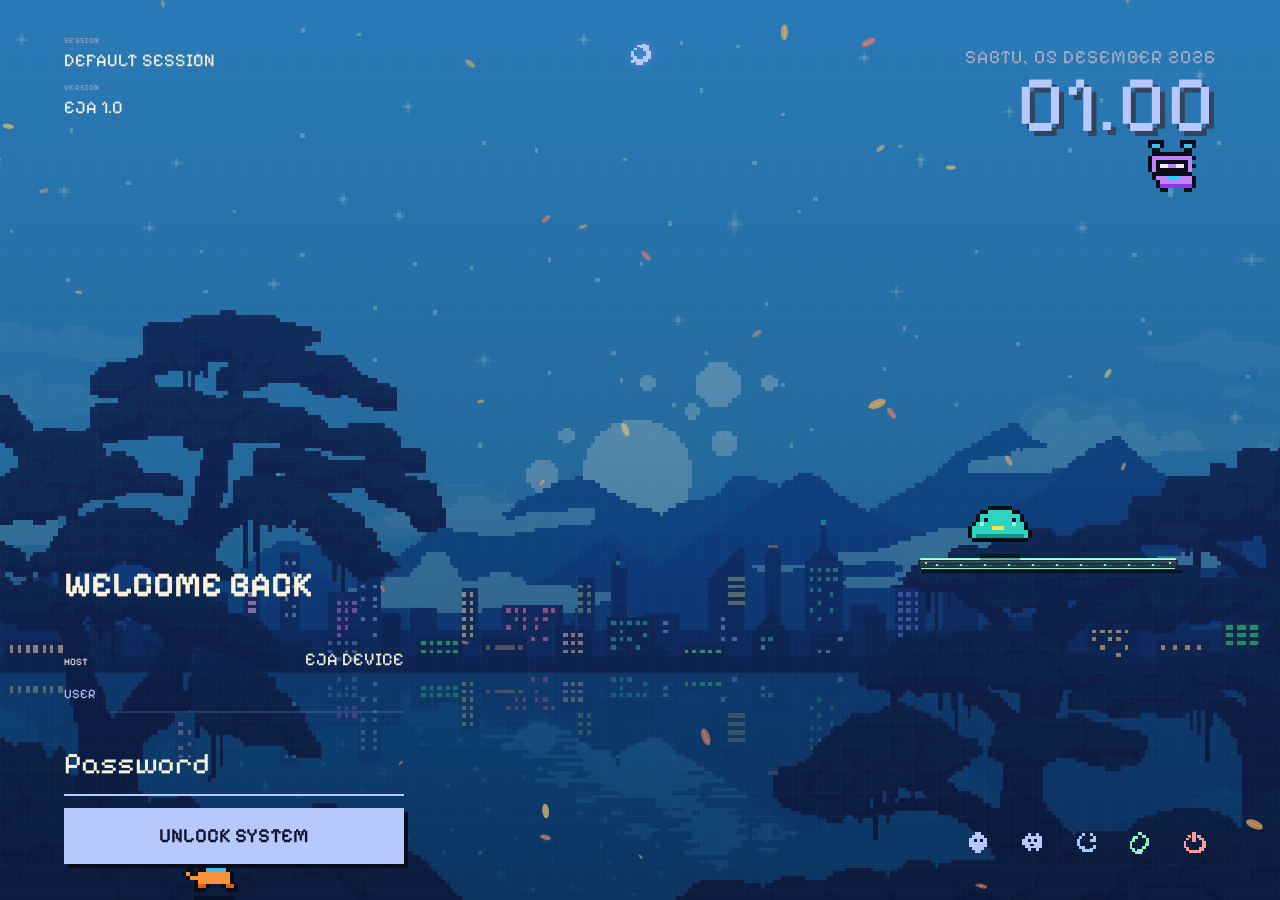
<file: index.html>
<!doctype html>
<html lang="id">
    <head>
        <meta charset="UTF-8" />
        <meta name="viewport" content="width=device-width, initial-scale=1.0" />
        <title>GREETA | EJA Login</title>

        <link rel="stylesheet" href="assets/css/fonts.css" />
        <link rel="stylesheet" href="assets/css/variables.css" />
        <link rel="stylesheet" href="assets/css/main.css" />
        <link rel="stylesheet" href="assets/css/animations.css" />
        <link rel="stylesheet" href="assets/css/pixel-mates.css" />
        <link rel="stylesheet" href="assets/css/ambience.css" />
        <link rel="stylesheet" href="assets/css/media-island.css" />
    </head>
    <body>
        <div class="wallpaper">
            <video
                id="wallpaperVideo"
                aria-hidden="true"
                muted
                loop
                playsinline
                hidden
            ></video>
        </div>
        <div class="overlay"></div>
        <div class="grid-overlay"></div>
        <canvas
            id="ambienceCanvas"
            class="ambience-canvas"
            aria-hidden="true"
        ></canvas>
        <canvas
            id="worldCanvas"
            class="pixel-mates-canvas"
            aria-label="Pixel Mates autonomous characters"
        ></canvas>

        <div
            id="daytimeIcon"
            class="daytime-icon"
            data-daypart="night"
            role="img"
            aria-label="Malam"
        >
            <svg
                class="daytime-icon-sunrise"
                viewBox="0 0 16 16"
                aria-hidden="true"
                shape-rendering="crispEdges"
            >
                <path
                    d="M7 2h2v2H7zm-3 3h2v2H4zm7 0h2v2h-2zM2 8h2v2H2zm10 0h2v2h-2zM6 7h4v1h1v3H5V8h1zM1 12h14v2H1z"
                    fill="currentColor"
                />
                <path d="M3 10h10v1H3z" fill="#101528" />
            </svg>
            <svg
                class="daytime-icon-noon"
                viewBox="0 0 16 16"
                aria-hidden="true"
                shape-rendering="crispEdges"
            >
                <path
                    d="M6 1h4v2h2v2h2v6h-2v2h-2v2H6v-2H4v-2H2V5h2V3h2zM7 5h2v2H7zm0 4h2v2H7z"
                    fill="currentColor"
                />
                <path
                    d="M1 7h2v2H1zm12 0h2v2h-2zM7 1h2v2H7zm0 12h2v2H7z"
                    fill="currentColor"
                />
            </svg>
            <svg
                class="daytime-icon-sunset"
                viewBox="0 0 16 16"
                aria-hidden="true"
                shape-rendering="crispEdges"
            >
                <path
                    d="M7 2h2v2H7zm-3 3h2v2H4zm7 0h2v2h-2zM2 8h2v2H2zm10 0h2v2h-2zM6 7h4v1h1v3H5V8h1zM1 12h14v2H1z"
                    fill="currentColor"
                />
                <path d="M3 10h10v1H3z" fill="#101528" />
                <path d="M1 14h14v1H1z" fill="currentColor" />
            </svg>
            <svg
                class="daytime-icon-moon"
                viewBox="0 0 16 16"
                aria-hidden="true"
                shape-rendering="crispEdges"
            >
                <path
                    d="M9 1h3v2h2v3h1v5h-2v2h-3v2H5v-2H3v-3H2V6h2V4h2V2h3zM8 3H6v2H4v4h2v2h4v-2h2V6h-2V4H8z"
                    fill="currentColor"
                />
                <path d="M12 2h2v2h-2zM2 12h2v2H2z" fill="currentColor" />
            </svg>
        </div>

        <section
            id="mediaIsland"
            class="media-island"
            aria-label="Pemutar media"
            aria-live="polite"
            hidden
        >
            <div class="media-island-art" aria-hidden="true">
                <svg viewBox="0 0 16 16" shape-rendering="crispEdges">
                    <path d="M2 2h12v12H2z" fill="currentColor" />
                    <path d="M5 5h2v6H5zm4 0h2v6H9z" fill="#101528" />
                </svg>
            </div>
            <div class="media-island-info">
                <span class="media-island-eyebrow">NOW PLAYING</span>
                <strong id="mediaTitle">Media</strong>
                <span id="mediaArtist">EJA PLAYER</span>
            </div>
            <div class="media-island-controls">
                <button
                    id="mediaPrevious"
                    type="button"
                    aria-label="Media sebelumnya"
                    title="Sebelumnya"
                    hidden
                >
                    <svg
                        viewBox="0 0 16 16"
                        aria-hidden="true"
                        shape-rendering="crispEdges"
                    >
                        <path
                            d="M3 2h2v12H3zm10 1v10L5 8z"
                            fill="currentColor"
                        />
                    </svg>
                </button>
                <button
                    id="mediaPlayPause"
                    type="button"
                    aria-label="Putar media"
                    title="Putar"
                >
                    <svg
                        class="media-play-icon"
                        viewBox="0 0 16 16"
                        aria-hidden="true"
                        shape-rendering="crispEdges"
                    >
                        <path
                            d="M4 2h3v12H4zm5 0 5 6-5 6z"
                            fill="currentColor"
                        />
                    </svg>
                    <svg
                        class="media-pause-icon"
                        viewBox="0 0 16 16"
                        aria-hidden="true"
                        shape-rendering="crispEdges"
                    >
                        <path
                            d="M3 2h4v12H3zm6 0h4v12H9z"
                            fill="currentColor"
                        />
                    </svg>
                </button>
                <button
                    id="mediaNext"
                    type="button"
                    aria-label="Media berikutnya"
                    title="Berikutnya"
                    hidden
                >
                    <svg
                        viewBox="0 0 16 16"
                        aria-hidden="true"
                        shape-rendering="crispEdges"
                    >
                        <path
                            d="M11 2h2v12h-2zM3 3v10l8-5z"
                            fill="currentColor"
                        />
                    </svg>
                </button>
            </div>
        </section>

        <div
            id="ambienceCaption"
            class="ambience-caption"
            hidden
            aria-live="polite"
        >
            <h2 id="ambienceTitle"></h2>
            <p id="ambienceSubtitle"></p>
        </div>

        <section
            id="ambiencePanel"
            class="ambience-panel"
            aria-label="Pengaturan suasana"
            hidden
        >
            <header class="ambience-panel-header">
                <div>
                    <span class="ambience-eyebrow">EJA // AMBIENCE</span>
                    <h2>PILIH SUASANA</h2>
                </div>
                <button
                    id="ambienceClose"
                    class="ambience-close"
                    type="button"
                    aria-label="Tutup pengaturan"
                >
                    X
                </button>
            </header>

            <div
                class="ambience-mode-grid"
                role="group"
                aria-label="Mode suasana"
            >
                <button
                    class="ambience-mode"
                    type="button"
                    data-weather-mode="rain"
                    aria-pressed="false"
                >
                    <span class="ambience-mode-icon" aria-hidden="true"
                        >///</span
                    ><span>HUJAN</span>
                </button>
                <button
                    class="ambience-mode is-active"
                    type="button"
                    data-weather-mode="autumn"
                    aria-pressed="true"
                >
                    <span class="ambience-mode-icon" aria-hidden="true"
                        >*v*</span
                    ><span>GUGUR</span>
                </button>
                <button
                    class="ambience-mode"
                    type="button"
                    data-weather-mode="snow"
                    aria-pressed="false"
                >
                    <span class="ambience-mode-icon" aria-hidden="true">+</span
                    ><span>SALJU</span>
                </button>
                <button
                    class="ambience-mode"
                    type="button"
                    data-weather-mode="mix"
                    aria-pressed="false"
                >
                    <span class="ambience-mode-icon" aria-hidden="true"
                        >***</span
                    ><span>HARMONI</span>
                </button>
            </div>

            <div class="daypart-section">
                <div class="ambience-subheading">WAKTU HARI</div>
                <button
                    id="daypartAuto"
                    class="daypart-auto is-active"
                    type="button"
                    aria-pressed="true"
                >
                    <span
                        class="daypart-auto-indicator"
                        aria-hidden="true"
                    ></span>
                    <span>AUTO <small>IKUTI JAM PERANGKAT</small></span>
                </button>
                <div
                    class="daypart-grid"
                    role="group"
                    aria-label="Pilih waktu hari"
                >
                    <button
                        class="daypart-button"
                        type="button"
                        data-daypart="morning"
                        aria-pressed="false"
                    >
                        <span aria-hidden="true">DAWN</span><span>PAGI</span>
                    </button>
                    <button
                        class="daypart-button"
                        type="button"
                        data-daypart="day"
                        aria-pressed="false"
                    >
                        <span aria-hidden="true">NOON</span><span>SIANG</span>
                    </button>
                    <button
                        class="daypart-button"
                        type="button"
                        data-daypart="afternoon"
                        aria-pressed="false"
                    >
                        <span aria-hidden="true">DUSK</span><span>SORE</span>
                    </button>
                    <button
                        class="daypart-button"
                        type="button"
                        data-daypart="night"
                        aria-pressed="false"
                    >
                        <span aria-hidden="true">NITE</span><span>MALAM</span>
                    </button>
                </div>
            </div>

            <div class="theme-section">
                <div class="ambience-subheading">WARNA TEMA</div>
                <button
                    id="themeAuto"
                    class="theme-auto is-active"
                    type="button"
                    aria-pressed="true"
                >
                    <span
                        class="daypart-auto-indicator"
                        aria-hidden="true"
                    ></span>
                    <span>AUTO IKUTI WAKTU</span>
                </button>
                <label class="theme-custom" for="themeColor">
                    <span>WARNA PILIHAN</span>
                    <input
                        id="themeColor"
                        type="color"
                        value="#ffd18a"
                        aria-label="Pilih warna tema"
                    />
                </label>
            </div>

            <div class="wallpaper-section">
                <div class="ambience-subheading">WALLPAPER</div>
                <button
                    class="wallpaper-auto"
                    type="button"
                    data-wallpaper="auto"
                    aria-pressed="true"
                >
                    <span class="wallpaper-auto-icon" aria-hidden="true"
                        >AUTO</span
                    >
                    <span>SESUAI JAM</span>
                </button>
                <div
                    id="wallpaperGrid"
                    class="wallpaper-grid"
                    role="group"
                    aria-label="Pilih wallpaper tetap"
                ></div>
            </div>

            <div class="ambience-settings">
                <label class="ambience-range-field" for="ambienceDensity">
                    <span
                        ><span>KEPADATAN PARTIKEL</span
                        ><output id="ambienceDensityValue" for="ambienceDensity"
                            >38</output
                        ></span
                    >
                    <input
                        id="ambienceDensity"
                        type="range"
                        min="15"
                        max="75"
                        value="38"
                    />
                </label>
                <label class="ambience-range-field" for="ambienceWind">
                    <span
                        ><span>HEMBUSAN ANGIN</span
                        ><output id="ambienceWindValue" for="ambienceWind"
                            >TENANG</output
                        ></span
                    >
                    <input
                        id="ambienceWind"
                        type="range"
                        min="-15"
                        max="15"
                        value="4"
                    />
                </label>
                <div class="ambience-text-row">
                    <span>TAMPILKAN TEKS SUASANA</span>
                    <button
                        id="ambienceTextToggle"
                        class="ambience-switch"
                        type="button"
                        aria-label="Tampilkan teks suasana"
                        aria-pressed="false"
                    >
                        <span aria-hidden="true"></span>
                    </button>
                </div>
            </div>
        </section>

        <main class="login-screen">
            <header class="system-info" aria-label="System information">
                <div>
                    <span>SESSION</span>
                    <strong id="session">CINNAMON</strong>
                </div>
                <div>
                    <span>VERSION</span>
                    <strong>EJA 1.0</strong>
                </div>
            </header>

            <section class="clock" aria-label="Current date and time">
                <div id="date">Loading date...</div>
                <div id="time">00:00</div>
            </section>

            <section class="login-panel">
                <h1 id="username">Welcome back</h1>

                <div class="host-name">
                    <span>HOST</span>
                    <strong id="hostname">LOCALHOST</strong>
                </div>

                <form id="login-form">
                    <label class="username-field" for="login-user">
                        <span>USER</span>
                        <input
                            id="login-user"
                            name="username"
                            type="text"
                            readonly
                            autocomplete="username"
                            autocapitalize="none"
                            spellcheck="false"
                            required
                            aria-label="Username"
                        />
                    </label>
                    <div class="password-field">
                        <input
                            id="password"
                            type="password"
                            placeholder="Password"
                            autocomplete="off"
                            autofocus
                            aria-describedby="auth-message"
                        />
                        <span
                            class="password-loading"
                            aria-hidden="true"
                            hidden
                        ></span>
                    </div>

                    <button id="login-button" type="submit">
                        UNLOCK SYSTEM
                    </button>
                </form>
            </section>

            <p
                id="auth-message"
                class="auth-message"
                role="status"
                aria-live="polite"
            ></p>

            <nav
                class="system-controls"
                aria-label="System controls and power actions"
            >
                <div class="power-actions">
                    <button
                        id="ambienceToggle"
                        class="ambience-launcher"
                        type="button"
                        aria-label="Buka pengaturan Suasana"
                        data-tooltip="Pengaturan Suasana"
                        aria-expanded="false"
                        aria-controls="ambiencePanel"
                    >
                        <svg
                            viewBox="0 0 16 16"
                            aria-hidden="true"
                            shape-rendering="crispEdges"
                        >
                            <path
                                d="M6 1h4v2h2v2h2v6h-2v2h-2v2H6v-2H4v-2H2V5h2V3h2zM7 5h2v2H7zm0 4h2v2H7z"
                                fill="currentColor"
                            />
                            <path d="M5 6h2v2H5zm4 0h2v2H9z" fill="#101528" />
                        </svg>
                    </button>
                    <button
                        id="openMatesBtn"
                        class="mates-launcher"
                        type="button"
                        aria-label="Open Pixel Mates controls"
                        data-tooltip="Pixel Mates"
                        aria-expanded="false"
                        aria-controls="hudContainer"
                    >
                        <svg viewBox="0 0 24 24" aria-hidden="true">
                            <path
                                d="M5 6h3V3h3v3h5V3h3v3h3v12h-3v3h-3v-3h-5v3H8v-3H5z"
                                fill="currentColor"
                                shape-rendering="crispEdges"
                            />
                            <path
                                d="M8 9h3v3H8zm6 0h3v3h-3zm-4 5h4v2h-4z"
                                fill="#101528"
                                shape-rendering="crispEdges"
                            />
                            <path
                                d="M2 9h3v6H2zm17 0h3v6h-3z"
                                fill="currentColor"
                                shape-rendering="crispEdges"
                            />
                        </svg>
                    </button>
                    <button
                        class="power-action"
                        type="button"
                        data-system-action="suspend"
                        aria-label="Suspend"
                        data-tooltip="Suspend"
                    >
                        <svg viewBox="0 0 24 24" aria-hidden="true">
                            <path
                                d="M8 3h3v3H8zm-3 3h3v3H5zm-2 3h3v7h3v3h7v3H8v-3H5v-3H3zM8 16h3v3H8zm3 3h5v3h-5zm5-1h3v-3h3v4h-3v3h-5v-3h2zM16 3h3v3h-3zm3 3h3v3h-3zm-3 3h6v3h-6z"
                                fill="currentColor"
                                shape-rendering="crispEdges"
                            />
                        </svg>
                    </button>
                    <button
                        class="power-action"
                        type="button"
                        data-system-action="reboot"
                        aria-label="Reboot"
                        data-tooltip="Reboot"
                    >
                        <svg viewBox="0 0 24 24" aria-hidden="true">
                            <path
                                d="M10 2h4v3h-4zm4 3h4v3h-4zm4 3h3v4h-3zm-2 4h5v4h-3v3h-3v3h-6v-3h5v-3h3v-3h2zM5 6h5v3H7v3H4v6h3v3h7v3H7v-2H4v-3H2v-8h2V8h1z"
                                fill="currentColor"
                                shape-rendering="crispEdges"
                            />
                        </svg>
                    </button>
                    <button
                        class="power-action power-action--shutdown"
                        type="button"
                        data-system-action="shutdown"
                        aria-label="Shutdown"
                        data-tooltip="Shutdown"
                    >
                        <svg viewBox="0 0 24 24" aria-hidden="true">
                            <path
                                d="M10 2h4v10h-4zM5 5h4v3H7v2H4v7h3v3h10v-3h3v-7h-3V8h-2V5h4v3h3v3h2v7h-2v3h-3v2H7v-2H4v-3H2v-7h2V8h3z"
                                fill="currentColor"
                                shape-rendering="crispEdges"
                            />
                        </svg>
                    </button>
                </div>
            </nav>
        </main>

        <aside
            id="hudContainer"
            class="pixel-mates-hud"
            aria-label="Pixel Mates controls"
            hidden
        >
            <header class="mates-hud-header">
                <h2>PIXEL.MATES // OS</h2>
                <div class="mates-hud-tools">
                    <span id="fpsCounter" class="mates-fps">-- FPS</span>
                    <button
                        id="toggleHudBtn"
                        class="mates-button mates-minimize"
                        type="button"
                        aria-label="Minimize controls"
                    >
                        [-]
                    </button>
                    <button
                        id="closeMatesBtn"
                        class="mates-button mates-minimize"
                        type="button"
                        aria-label="Close controls"
                    >
                        [x]
                    </button>
                </div>
            </header>

            <div id="hudContent" class="mates-hud-content">
                <section class="mates-section">
                    <div class="mates-section-heading">
                        <span>PILIH ARCHETYPE</span>
                        <span id="charCountBadge">[3 AKTIF]</span>
                    </div>
                    <div class="mates-type-grid">
                        <button
                            data-type="NEKO"
                            class="mates-button type-select-btn active-type"
                            type="button"
                            aria-pressed="true"
                        >
                            <strong>NEKO</strong><span>Kucing</span>
                        </button>
                        <button
                            data-type="BOT"
                            class="mates-button type-select-btn"
                            type="button"
                            aria-pressed="false"
                        >
                            <strong>BEEP</strong><span>Robot</span>
                        </button>
                        <button
                            data-type="MOCHI"
                            class="mates-button type-select-btn"
                            type="button"
                            aria-pressed="false"
                        >
                            <strong>MOCHI</strong><span>Roh / Slime</span>
                        </button>
                    </div>
                    <div class="mates-action-grid">
                        <button
                            id="spawnBtn"
                            class="mates-button mates-positive"
                            type="button"
                        >
                            + Tambah karakter
                        </button>
                        <button
                            id="removeBtn"
                            class="mates-button mates-negative"
                            type="button"
                        >
                            - Hapus terakhir
                        </button>
                    </div>
                </section>

                <section class="mates-section">
                    <div class="mates-section-heading">PERINTAH GLOBAL AI</div>
                    <div class="mates-command-grid">
                        <button
                            id="cmdWalkBtn"
                            class="mates-button"
                            type="button"
                        >
                            [&gt;] Semua jalan
                        </button>
                        <button
                            id="cmdSitBtn"
                            class="mates-button"
                            type="button"
                        >
                            [_] Semua duduk
                        </button>
                        <button
                            id="cmdHangBtn"
                            class="mates-button"
                            type="button"
                        >
                            [^] Bergelantungan
                        </button>
                        <button
                            id="cmdClimbBtn"
                            class="mates-button"
                            type="button"
                        >
                            [|] Panjat dinding
                        </button>
                        <button
                            id="cmdJumpBtn"
                            class="mates-button"
                            type="button"
                        >
                            [*] Lompat ceria
                        </button>
                        <button
                            id="toggleLedgesBtn"
                            class="mates-button is-selected"
                            type="button"
                            aria-pressed="true"
                        >
                            [=] Pijakan: ON
                        </button>
                    </div>
                </section>

                <section class="mates-section mates-status-section">
                    <div class="mates-section-heading">
                        <span>STATUS AI REAL-TIME</span>
                        <span>KLIK / TARIK MATE</span>
                    </div>
                    <div
                        id="stateLogList"
                        class="mates-state-log"
                        aria-live="polite"
                    ></div>
                </section>
            </div>
        </aside>

        <script src="assets/js/eja-settings.js"></script>
        <script src="assets/js/clock.js"></script>
        <script src="assets/js/animation.js"></script>
        <script src="assets/js/system.js"></script>
        <script src="assets/js/auth.js"></script>
        <script src="assets/js/pixel-mates.js"></script>
        <script src="assets/js/ambience.js"></script>
        <script src="assets/js/media-island.js"></script>
    </body>
</html>
</file>
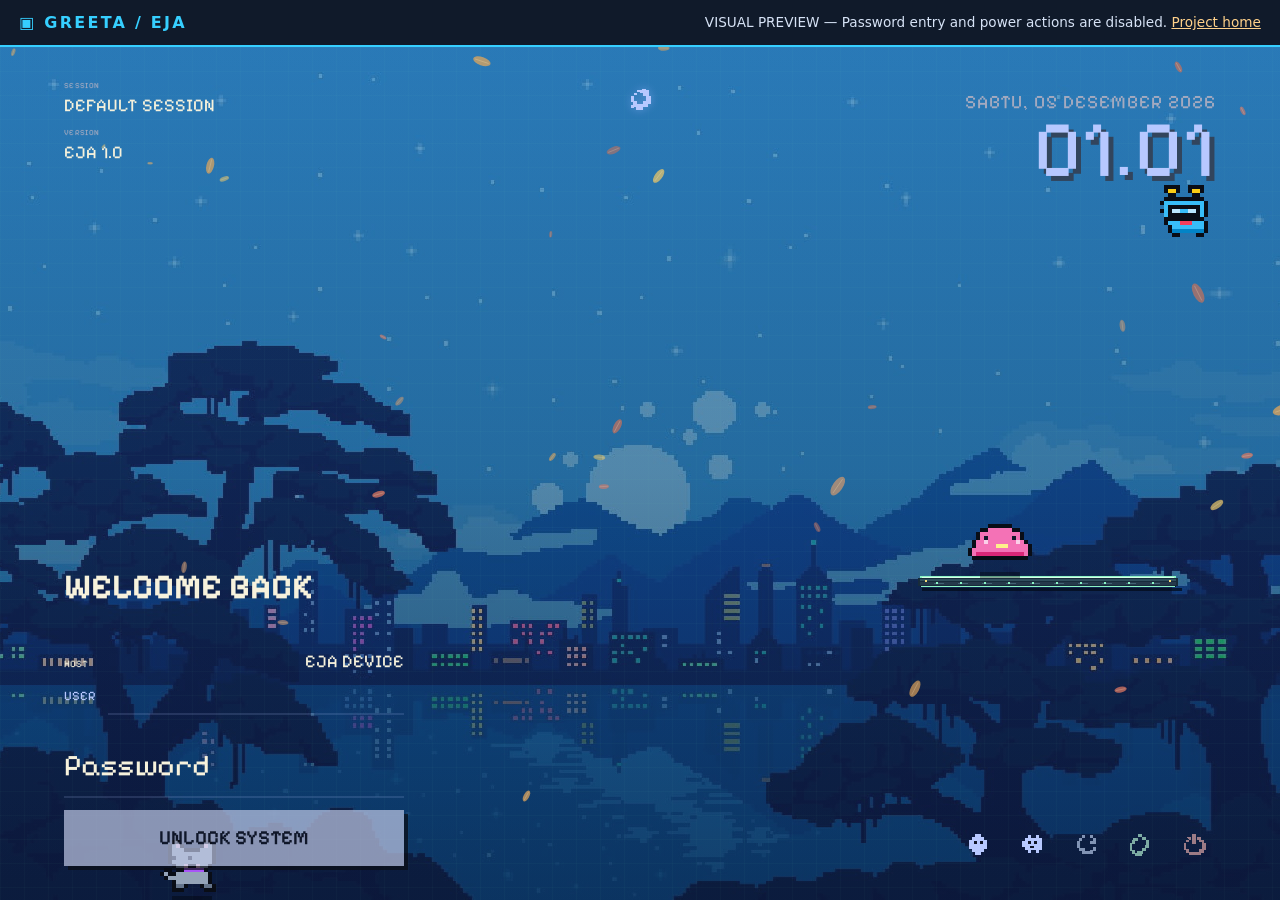
<file: demo/index.html>
<!doctype html>
<html lang="en">
<head>
  <meta charset="utf-8">
  <meta name="viewport" content="width=device-width, initial-scale=1">
  <meta name="theme-color" content="#080d14">
  <meta name="description" content="A visual preview of GREETA, a pixel-inspired Linux login experience.">
  <title>GREETA | Visual Preview</title>
  <style>
    :root {
      color-scheme: dark;
      font-family: system-ui, sans-serif;
      background: #080d14;
      color: #e8f1ff;
    }

    * { box-sizing: border-box; }

    body {
      min-width: 320px;
      min-height: 100vh;
      margin: 0;
      display: grid;
      grid-template-rows: auto minmax(0, 1fr);
    }

    header {
      display: flex;
      align-items: center;
      justify-content: space-between;
      gap: 1rem;
      padding: .8rem 1.2rem;
      border-bottom: 2px solid #36cfff;
      background: #101a2a;
    }

    .brand {
      color: #36cfff;
      font-weight: 800;
      letter-spacing: .14em;
      white-space: nowrap;
    }

    .notice {
      margin: 0;
      color: #d7e3f6;
      font-size: .85rem;
      text-align: right;
    }

    a { color: #ffd18a; }

    main { min-height: 0; }

    iframe {
      display: block;
      width: 100%;
      height: 100%;
      min-height: 580px;
      border: 0;
      background: #080d14;
    }

    @media (max-width: 640px) {
      header {
        align-items: flex-start;
        flex-direction: column;
        gap: .35rem;
      }

      .notice { text-align: left; }
      iframe { min-height: 700px; }
    }
  </style>
</head>
<body>
  <header>
    <span class="brand">▣ GREETA / EJA</span>
    <p class="notice">
      VISUAL PREVIEW — Password entry and power actions are disabled.
      <a href="../">Project home</a>
    </p>
  </header>
  <main>
    <iframe
      id="preview"
      title="GREETA visual preview; authentication and power actions are disabled"
      src="../index.html"
      loading="eager"
      referrerpolicy="no-referrer"
    ></iframe>
  </main>
  <script>
    const previewFrame = document.getElementById("preview");
    previewFrame.addEventListener("load", () => {
      const previewDocument = previewFrame.contentDocument;
      if (!previewDocument) return;

      for (const selector of [
        "#password",
        "#login-button",
        "[data-system-action]",
      ]) {
        previewDocument.querySelectorAll(selector).forEach((control) => {
          control.disabled = true;
        });
      }
    });
  </script>
</body>
</html>
</file>
<file: assets/css/fonts.css>
@font-face {
    font-family: "Pixelify Sans";
    font-style: normal;
    font-weight: 400;
    font-display: swap;
    src: url("../fonts/pixelify-sans-400.ttf") format("truetype");
}

@font-face {
    font-family: "Pixelify Sans";
    font-style: normal;
    font-weight: 500;
    font-display: swap;
    src: url("../fonts/pixelify-sans-500.ttf") format("truetype");
}

@font-face {
    font-family: "Pixelify Sans";
    font-style: normal;
    font-weight: 600;
    font-display: swap;
    src: url("../fonts/pixelify-sans-600.ttf") format("truetype");
}

@font-face {
    font-family: "Pixelify Sans";
    font-style: normal;
    font-weight: 700;
    font-display: swap;
    src: url("../fonts/pixelify-sans-700.ttf") format("truetype");
}
</file>
<file: assets/css/variables.css>
:root {
    --background: #101528;
    --panel: rgba(20, 27, 49, 0.94);

    --accent: #8bf3c5;
    --accent-soft: rgba(139, 243, 197, 0.15);

    --text: #f7f2dc;
    --muted: #a4aac0;

    --border: #566080;

    --pixel-font: "Pixelify Sans", "Courier New", monospace;
    --body-font: "Pixelify Sans", "Courier New", monospace;
    --pixel-shadow: 4px 4px 0 #090d19;
    --transition: 160ms steps(3, end);
}
</file>
<file: assets/css/main.css>
* {
    box-sizing: border-box;
    -webkit-user-select: none;
    user-select: none;
}

html {
    width: 100%;
    height: 100%;
    min-height: 100%;
    background: var(--background);
    cursor: default !important;
}

body {
    width: 100%;
    height: 100%;
    min-height: 100vh;
    min-height: 100svh;
    margin: 0;
    overflow-x: hidden;
    background: transparent;
    color: var(--text);
    font-family: var(--body-font);
    font-size: 20px;
    cursor: default !important;
}

.wallpaper,
.overlay,
.grid-overlay {
    position: fixed;
    inset: 0;
    pointer-events: none;
}

.wallpaper {
    z-index: -3;
    background: url("../images/home.jpg") center / cover no-repeat;
    image-rendering: pixelated;
}

.wallpaper video {
    position: absolute;
    inset: 0;
    width: 100%;
    height: 100%;
    object-fit: cover;
    image-rendering: pixelated;
}

.wallpaper video[hidden] {
    display: none;
}

.overlay {
    z-index: -2;
    background: linear-gradient(
        180deg,
        rgba(10, 14, 28, 0.15),
        rgba(8, 12, 24, 0.45)
    );
}

.grid-overlay {
    z-index: -1;
    opacity: 0.48;
    background-image:
        linear-gradient(rgba(139, 243, 197, 0.06) 1px, transparent 1px),
        linear-gradient(90deg, rgba(139, 243, 197, 0.06) 1px, transparent 1px);
    background-size: 24px 24px;
}

.login-screen {
    display: grid;
    grid-template-areas:
        "info clock"
        "login controls";
    grid-template-columns: minmax(0, 1fr) minmax(0, 1fr);
    grid-template-rows: auto minmax(0, 1fr);
    gap: 24px;
    width: 100%;
    height: 100vh;
    height: 100svh;
    min-height: 100vh;
    min-height: 100svh;
    margin: 0;
    padding: clamp(18px, 4vh, 36px) clamp(18px, 5vw, 64px);
}

.system-info {
    grid-area: info;
    display: flex;
    flex-direction: column;
    align-items: flex-start;
    gap: 12px;
    min-width: 0;
}

.system-info div {
    display: flex;
    flex-direction: column;
    gap: 4px;
    min-width: 0;
}

.system-info span {
    color: var(--muted);
    font-family: var(--pixel-font);
    font-size: 8px;
    letter-spacing: 0.3px;
}

.system-info strong {
    overflow-wrap: anywhere;
    font-size: 18px;
    font-weight: 400;
}

.clock {
    grid-area: clock;
    justify-self: end;
    align-self: start;
    max-width: 100%;
    text-align: right;
}

.clock #time {
    color: var(--accent);
    font-size: clamp(40px, 7vw, 80px);
    line-height: 0.9;
    letter-spacing: 2px;
    text-shadow: 5px 5px 0 #32455d;
}

.clock #date {
    margin-top: 10px;
    color: var(--muted);
    font-size: clamp(15px, 1.6vw, 19px);
    letter-spacing: 1px;
    overflow-wrap: anywhere;
}

.login-panel {
    grid-area: login;
    align-self: end;
    width: min(100%, 340px);
    min-width: 0;
    text-align: left;
}

.avatar {
    display: grid;
    place-items: center;
    width: 48px;
    height: 48px;
    margin: 0 0 14px;
    color: var(--accent);
    border: 1px solid var(--accent);
    outline: 3px solid rgba(139, 243, 197, 0.12);
    outline-offset: 4px;
    box-shadow: 4px 4px 0 #090d19;
    font-family: var(--pixel-font);
    font-size: 18px;
}

.login-panel h1 {
    font-family: var(--pixel-font);
    font-size: clamp(35px, 1.4vw, 45px);
    line-height: 1.9;
}

.subtitle {
    margin: 5px 0 14px;
    color: var(--muted);
    font-size: 19px;
}

.host-name {
    display: flex;
    justify-content: space-between;
    align-items: baseline;
    gap: 8px;
    min-width: 0;
    margin-bottom: 5px;
}

.host-name span {
    font-family: var(--pixel-font);
    font-size: 10px;
}

.host-name strong {
    min-width: 0;
    overflow-wrap: anywhere;
    font-size: 18px;
    font-weight: 400;
}

#login-form {
    min-width: 0;
}

.username-field {
    display: grid;
    grid-template-columns: auto minmax(0, 1fr);
    align-items: center;
    gap: 12px;
    min-width: 0;
    margin: 0 0 8px;
    color: var(--accent);
    font-family: var(--pixel-font);
    font-size: 13px;
}

.username-field input {
    min-height: 38px;
    padding: 6px 0;
    font-family: var(--pixel-font);
    font-size: 16px;
}

.password-field {
    position: relative;
    min-width: 0;
}

input,
button {
    width: 100%;
    min-height: 48px;
    font: inherit;
}

input {
    min-width: 0;
    padding: 8px 0;
    color: var(--text);
    background: transparent;
    border: none;
    border-bottom: 2px solid var(--accent-soft);
    cursor: text !important;
    outline: none;
    font-size: 4ch;
}

input:focus-visible {
    border-bottom: 2px solid var(--accent);
    animation: input-focus 0.22s ease-out;
}

input::placeholder {
    color: var(--white);
    font-size: 30px;
}

button {
    margin-top: 12px;
    padding: 10px;
    color: #101528;
    background: var(--accent);
    border: none;
    box-shadow: 4px 4px 0 #090d19;
    font-family: var(--pixel-font);
    font-size: 20px;
    font-weight: 600;
    line-height: 1.8;
    cursor: pointer;
    transition:
        transform var(--transition),
        box-shadow var(--transition),
        filter var(--transition);
}

button:focus-visible {
    outline: 2px solid var(--text);
    outline-offset: 3px;
}

button:active {
    transform: translate(3px, 3px);
    box-shadow: 1px 1px 0 #090d19;
}

button:disabled {
    cursor: wait;
    filter: saturate(0.55);
    opacity: 0.7;
}

#login-button:disabled {
    transform: none;
    box-shadow: 4px 4px 0 #090d19;
    outline: none;
}

.password-loading {
    position: absolute;
    top: 50%;
    right: 4px;
    width: 20px;
    height: 20px;
    border: 3px solid var(--accent-soft);
    border-top-color: var(--accent);
    opacity: 0;
    pointer-events: none;
    transform: translateY(-50%);
}

.password-loading:not([hidden]) {
    opacity: 1;
    animation: pixel-spin 0.8s steps(8, end) infinite;
}

.is-authenticating input {
    padding-right: 32px;
}

.system-controls {
    grid-area: controls;
    justify-self: end;
    align-self: end;
    min-width: 0;
}

.power-actions {
    display: flex;
    align-items: center;
    gap: 10px;
}

.power-actions > button {
    position: relative;
}

.power-actions > button::after {
    position: absolute;
    bottom: calc(100% + 8px);
    left: 50%;
    z-index: 20;
    width: max-content;
    max-width: min(180px, calc(100vw - 24px));
    padding: 5px 7px;
    transform: translate(-50%, 3px);
    color: var(--accent);
    background: rgba(16, 21, 40, 0.96);
    border: 1px solid rgba(139, 243, 197, 0.72);
    box-shadow: 2px 2px 0 #090d19;
    content: attr(data-tooltip);
    font-family: var(--pixel-font);
    font-size: 10px;
    line-height: 1.4;
    text-align: center;
    white-space: normal;
    pointer-events: none;
    visibility: hidden;
    opacity: 0;
    transition:
        opacity 0.12s ease,
        transform 0.12s ease,
        visibility 0.12s;
}

@media (hover: hover) {
    .power-actions > button:hover::after {
        transform: translate(-50%, 0);
        visibility: visible;
        opacity: 1;
    }
}

.power-actions > button:focus-visible::after {
    transform: translate(-50%, 0);
    visibility: visible;
    opacity: 1;
}

.power-action {
    display: grid;
    place-items: center;
    flex: 0 0 44px;
    width: 44px;
    min-height: 44px;
    height: 44px;
    margin: 0;
    padding: 9px;
    color: var(--accent);
    background: transparent;
    border: 0;
    box-shadow: none;
    transition:
        color var(--transition),
        filter var(--transition);
}

.power-action svg {
    display: block;
    width: 24px;
    height: 24px;
    overflow: visible;
    shape-rendering: crispEdges;
    image-rendering: pixelated;
}

.power-action[data-system-action="suspend"] {
    color: #a7c7ff;
    border-color: rgba(127, 170, 255, 0.55);
}

.power-action[data-system-action="reboot"] {
    color: #8bf3c5;
}

.power-action--shutdown {
    color: #ff9a9a;
    border-color: rgba(255, 125, 145, 0.55);
}

.power-action:focus-visible {
    outline-color: currentColor;
}

.power-action:active {
    transform: none;
    box-shadow: none;
}

@media (max-width: 600px) {
    .power-actions {
        gap: clamp(4px, 1.3vw, 6px);
    }

    .system-controls .power-actions > button {
        flex-basis: clamp(36px, 10vw, 40px);
        width: clamp(36px, 10vw, 40px);
        min-height: clamp(36px, 10vw, 40px);
        height: clamp(36px, 10vw, 40px);
        padding: clamp(6px, 1.5vw, 8px);
    }

    .system-controls .power-actions > button svg {
        width: clamp(18px, 5vw, 20px);
        height: clamp(18px, 5vw, 20px);
    }
}

.auth-message {
    position: fixed;
    top: 50%;
    left: 50%;
    z-index: 5;
    width: min(520px, calc(100vw - 32px));
    margin: 0;
    padding: clamp(9px, 2.5vw, 14px) clamp(12px, 4vw, 22px);
    transform: translate(-50%, -50%);
    color: var(--text);
    background: rgba(16, 21, 40, 0.96);
    border: 2px solid var(--accent);
    box-shadow: var(--pixel-shadow);
    font-size: clamp(14px, 2.2vw, 18px);
    line-height: 1.45;
    text-align: center;
    overflow-wrap: anywhere;
    pointer-events: none;
    visibility: hidden;
    opacity: 0;
}

.auth-message.is-visible {
    visibility: visible;
    animation: message-enter 0.24s steps(4, end) both;
}

.auth-message.is-hiding {
    visibility: visible;
    animation: message-exit 0.22s steps(4, end) both;
}

.auth-message.is-error {
    top: auto;
    bottom: max(24px, calc(env(safe-area-inset-bottom) + 12px));
    max-height: 30svh;
    overflow-y: auto;
    transform: translateX(-50%);
    border-color: #ff8585;
    box-shadow: 3px 3px 0 #481c2b;
}

.auth-message.is-error.is-visible {
    animation-name: message-error-enter;
}

.auth-message.is-error.is-hiding {
    animation-name: message-error-exit;
}

.auth-message.is-info {
    border-color: var(--accent);
}

@media (max-width: 600px) {
    .auth-message {
        font-size: clamp(13px, 4vw, 16px);
    }

    .auth-message.is-error {
        bottom: max(56px, calc(env(safe-area-inset-bottom) + 56px));
        max-height: 28svh;
    }

    .login-screen {
        grid-template-areas:
            "info clock"
            "login login"
            ". controls";
        grid-template-columns: minmax(0, 0.85fr) minmax(0, 1.15fr);
        grid-template-rows: auto minmax(0, 1fr) auto;
        gap: 20px 12px;
        padding: 18px 16px;
    }

    .system-info {
        gap: 8px;
    }

    .system-info span {
        font-size: 7px;
    }

    .system-info strong {
        font-size: 17px;
    }

    .clock #time {
        font-size: clamp(38px, 12vw, 58px);
    }

    .clock #date {
        margin-top: 6px;
        font-size: clamp(13px, 4vw, 16px);
        letter-spacing: 0;
    }

    .login-panel {
        align-self: start;
        width: min(100%, 380px);
        margin-top: clamp(18px, 5vh, 44px);
        padding: 20px;
    }

    .login-panel {
        margin-top: clamp(70px, 11vh, 110px);
    }

    .system-controls {
        grid-column: 2;
    }
}

@media (max-width: 360px) {
    .login-screen {
        grid-template-columns: minmax(0, 0.8fr) minmax(0, 1.2fr);
        gap: 16px 8px;
        padding-right: 12px;
        padding-left: 12px;
    }

    .system-info strong {
        font-size: 15px;
    }

    .clock #time {
        font-size: 38px;
    }

    .clock #date {
        font-size: 12px;
    }

    .login-panel {
        padding: 18px 14px;
    }
}

@media (max-width: 600px) and (max-height: 560px) {
    .login-screen {
        gap: 12px 8px;
        padding-top: 12px;
        padding-bottom: 12px;
    }

    .login-panel {
        margin-top: 10px;
        padding: 14px;
    }

    .avatar {
        width: 38px;
        height: 38px;
        margin-bottom: 10px;
        font-size: 15px;
    }

    .subtitle {
        margin-bottom: 8px;
    }

    input,
    .login-panel button[type="submit"] {
        min-height: 44px;
    }

    .login-panel button[type="submit"] {
        margin-top: 8px;
    }
}

@media (max-height: 520px) and (min-width: 601px) {
    .login-screen {
        gap: 12px;
        padding-top: 12px;
        padding-bottom: 12px;
    }

    .login-panel {
        padding: 14px;
    }

    .avatar {
        width: 38px;
        height: 38px;
        margin-bottom: 10px;
        font-size: 15px;
    }

    .subtitle {
        margin-bottom: 8px;
    }

    input,
    .login-panel button[type="submit"] {
        min-height: 44px;
    }

    .login-panel button[type="submit"] {
        margin-top: 8px;
    }
}
</file>
<file: assets/css/animations.css>
.login-panel,
.clock,
.system-info,
.system-controls {
    opacity: 0;
    animation: fade-up 900ms ease forwards;
}

.clock {
    animation-delay: 150ms;
}

.login-panel {
    animation-delay: 300ms;
}

.system-controls {
    animation-delay: 450ms;
}

@keyframes fade-up {
    from {
        opacity: 0;
        transform: translateY(18px);
    }

    to {
        opacity: 1;
        transform: translateY(0);
    }
}

@keyframes input-focus {
    0% {
        transform: translateY(2px);
    }

    100% {
        transform: translateY(0);
    }
}

@keyframes button-click {
    50% {
        transform: translate(3px, 3px);
        box-shadow: 1px 1px 0 #090d19;
    }
}

button.is-clicked {
    animation: button-click 0.18s steps(3, end);
}

@keyframes pixel-spin {
    to {
        transform: translateY(-50%) rotate(360deg);
    }
}

@keyframes message-enter {
    from {
        opacity: 0;
        transform: translate(-50%, calc(-50% + 10px)) scale(0.96);
    }

    to {
        opacity: 1;
        transform: translate(-50%, -50%) scale(1);
    }
}

@keyframes message-exit {
    from {
        opacity: 1;
        transform: translate(-50%, -50%) scale(1);
    }

    to {
        opacity: 0;
        transform: translate(-50%, calc(-50% - 8px)) scale(0.97);
    }
}

@keyframes message-error-enter {
    from {
        opacity: 0;
        transform: translate(-50%, 8px) scale(0.96);
    }

    to {
        opacity: 1;
        transform: translate(-50%, 0) scale(1);
    }
}

@keyframes message-error-exit {
    from {
        opacity: 1;
        transform: translate(-50%, 0) scale(1);
    }

    to {
        opacity: 0;
        transform: translate(-50%, 8px) scale(0.97);
    }
}

@media (prefers-reduced-motion: reduce) {
    *,
    *::before,
    *::after {
        animation-duration: 0.01ms !important;
        transition-duration: 0.01ms !important;
    }
}
</file>
<file: assets/css/pixel-mates.css>
.pixel-mates-canvas {
    position: fixed;
    inset: 0;
    z-index: 0;
    display: block;
    width: 100%;
    height: 100%;
    image-rendering: pixelated;
    touch-action: none;
}

.eja-optimized .grid-overlay {
    display: none;
}

.eja-optimized .pixel-mates-canvas {
    z-index: 0;
}

.pixel-mates-render-layer,
.ambience-particle-layer {
    position: fixed;
    inset: 0;
    overflow: hidden;
    pointer-events: none;
}

.pixel-mates-render-layer {
    z-index: 1;
}

.pixel-mate-sprite {
    position: absolute;
    top: 0;
    left: 0;
    width: 64px;
    height: 64px;
    image-rendering: pixelated;
    pointer-events: none;
    will-change: transform;
}

.ambience-particle-layer {
    z-index: 0;
}

.ambience-particle {
    position: absolute;
    top: 0;
    left: 0;
    pointer-events: none;
    z-index: 1;
}

.ambience-particle-rain {
    border-radius: 52% 52% 58% 58%;
    background: linear-gradient(
        180deg,
        rgba(245, 250, 255, 0.98),
        rgba(180, 214, 255, 0.78) 55%,
        rgba(102, 158, 232, 0.24)
    );
}

.ambience-particle-rain::before,
.ambience-particle-rain::after {
    position: absolute;
    content: "";
    pointer-events: none;
}

.ambience-particle-rain::before {
    top: 28%;
    left: 3px;
    width: 3px;
    height: 7px;
    border-radius: 50%;
    background: rgba(209, 231, 255, 0.58);
}

.ambience-particle-rain::after {
    top: -9px;
    left: 50%;
    width: 1px;
    height: 9px;
    transform: translateX(-50%);
    background: linear-gradient(180deg, transparent, rgba(191, 220, 255, 0.42));
}

.ambience-particle-snow::before,
.ambience-particle-snow::after,
.ambience-particle-autumn::before,
.ambience-particle-autumn::after {
    position: absolute;
    content: "";
    pointer-events: none;
}

.ambience-particle-snow::before,
.ambience-particle-snow::after {
    width: 3px;
    height: 3px;
    border-radius: 50%;
    background: rgba(248, 252, 255, 0.82);
}

.ambience-particle-snow::before {
    top: 55%;
    left: -5px;
}

.ambience-particle-snow::after {
    top: -4px;
    right: -5px;
}

.ambience-particle-autumn::before,
.ambience-particle-autumn::after {
    width: 7px;
    height: 4px;
    border-radius: 90% 15% 90% 15%;
    background: linear-gradient(
        135deg,
        rgba(255, 222, 164, 0.8),
        rgba(191, 105, 74, 0.82)
    );
}

.ambience-particle-autumn::before {
    top: 3px;
    left: -7px;
    transform: rotate(-32deg);
}

.ambience-particle-autumn::after {
    right: -7px;
    bottom: 1px;
    transform: rotate(28deg);
}

.ambience-particle-snow {
    border-radius: 50%;
    background: radial-gradient(
        circle at 35% 30%,
        #fff 0,
        #e4f2ff 42%,
        rgba(166, 207, 255, 0.55) 100%
    );
}

.ambience-particle-autumn {
    border-radius: 90% 15% 90% 15%;
    background: linear-gradient(
        135deg,
        #ffe1a3 0%,
        var(--particle-color) 48%,
        #9b5949 100%
    );
}

.eja-optimized .pixel-mates-hud,
.eja-optimized .ambience-panel {
    -webkit-backdrop-filter: none;
    backdrop-filter: none;
}

.login-screen {
    position: relative;
    z-index: 1;
    pointer-events: none;
}

.system-info,
.clock,
.login-panel,
.system-controls {
    pointer-events: auto;
}

.mates-launcher {
    display: grid;
    place-items: center;
    flex: 0 0 44px;
    width: 44px;
    min-height: 44px;
    height: 44px;
    margin: 0;
    padding: 7px;
    transform: none;
    color: var(--accent);
    background: transparent;
    border: 0;
    box-shadow: none;
    cursor: pointer;
    transition:
        color 0.12s ease,
        filter 0.12s ease;
}

.mates-launcher svg {
    display: block;
    width: 24px;
    height: 24px;
    image-rendering: pixelated;
    shape-rendering: crispEdges;
}

.mates-launcher:focus-visible {
    outline: 2px solid var(--text);
    outline-offset: 3px;
}

.mates-launcher:focus-visible {
    outline: 2px solid var(--text);
    outline-offset: 3px;
}

.mates-launcher[aria-expanded="true"] {
    color: #fff08a;
    background: transparent;
}

.mates-launcher[aria-expanded="true"] svg {
    filter: drop-shadow(0 0 4px rgba(255, 240, 138, 0.55));
}

.pixel-mates-hud {
    position: fixed;
    z-index: 8;
    top: auto;
    right: clamp(18px, 5vw, 64px);
    bottom: calc(clamp(18px, 4vh, 36px) + 50px);
    left: auto;
    width: min(380px, calc(100vw - 24px));
    max-height: min(720px, calc(100vh - clamp(18px, 4vh, 36px) - 62px));
    max-height: min(720px, calc(100svh - clamp(18px, 4vh, 36px) - 62px));
    overscroll-behavior: contain;
    overflow: auto;
    transform: none;
    color: var(--text);
    background: rgba(16, 21, 40, 0.82);
    border: 2px solid rgba(139, 243, 197, 0.76);
    box-shadow:
        4px 4px 0 rgba(9, 13, 25, 0.72),
        inset 0 0 0 3px rgba(139, 243, 197, 0.045);
    font-family: var(--body-font);
    font-size: 14px;
}

.pixel-mates-hud[hidden] {
    display: none;
}

.pixel-mates-hud.is-opening {
    animation: mates-panel-open 0.22s steps(5, end) both;
}

.pixel-mates-hud.is-closing {
    animation: mates-panel-close 0.16s steps(4, end) both;
}

.mates-hud-header {
    position: sticky;
    top: 0;
    z-index: 1;
    display: flex;
    align-items: center;
    justify-content: space-between;
    gap: 8px;
    padding: 10px;
    background: rgba(20, 27, 49, 0.88);
    border-bottom: 2px solid rgba(139, 243, 197, 0.24);
}

.mates-hud-header h2 {
    margin: 0;
    color: var(--accent);
    font-family: var(--pixel-font);
    font-size: 10px;
    line-height: 1.6;
}

.mates-hud-tools {
    display: flex;
    align-items: center;
    gap: 5px;
}

.mates-fps {
    padding: 3px 5px;
    color: var(--muted);
    background: rgba(14, 20, 38, 0.72);
    border: 1px solid rgba(164, 170, 192, 0.28);
    font-size: 11px;
    white-space: nowrap;
}

.mates-button {
    display: flex;
    align-items: center;
    justify-content: center;
    gap: 4px;
    width: auto;
    min-width: 0;
    min-height: 32px;
    height: auto;
    margin: 0;
    padding: 5px 7px;
    color: var(--text);
    background: rgba(32, 41, 69, 0.72);
    border: 1px solid rgba(164, 170, 192, 0.3);
    box-shadow: 2px 2px 0 rgba(9, 13, 25, 0.65);
    font-family: inherit;
    font-size: 13px;
    line-height: 1.25;
    text-align: center;
    cursor: pointer;
    transition:
        transform 0.08s ease,
        box-shadow 0.08s ease,
        background-color 0.15s ease;
}

.mates-button:focus-visible {
    border-color: rgba(139, 243, 197, 0.8);
}

.mates-button:focus-visible {
    outline: 2px solid var(--text);
    outline-offset: 2px;
}

.mates-button:disabled {
    cursor: not-allowed;
    opacity: 0.58;
}

.mates-button:active {
    transform: translate(2px, 2px);
    box-shadow: none;
}

.mates-button.active-type,
.mates-button.is-selected,
.mates-button[aria-pressed="true"] {
    color: #101528;
    background: rgba(139, 243, 197, 0.96);
    border-color: #d7ffe9;
    box-shadow:
        0 0 0 1px rgba(139, 243, 197, 0.28),
        2px 2px 0 rgba(9, 13, 25, 0.65);
}

.mates-button.active-type:focus-visible,
.mates-button.is-selected:focus-visible,
.mates-button[aria-pressed="true"]:focus-visible {
    color: #0c3025;
    background: #a7f7d4;
    border-color: #effff7;
}

.mates-minimize {
    min-height: 27px;
    padding: 3px 6px;
    font-size: 12px;
}

.mates-hud-content {
    display: grid;
    gap: 9px;
    padding: 11px;
}

.mates-hud-content[hidden] {
    display: none;
}

.mates-section {
    display: grid;
    gap: 8px;
    padding: 8px;
    background: rgba(20, 27, 49, 0.34);
    border: 1px solid rgba(164, 170, 192, 0.12);
}

.mates-section + .mates-section {
    padding-top: 8px;
    border-top: 1px solid rgba(139, 243, 197, 0.2);
}

.mates-section-heading {
    display: flex;
    justify-content: space-between;
    gap: 8px;
    color: #c1c9dc;
    font-size: 11px;
    letter-spacing: 0.25px;
}

#charCountBadge {
    color: #f4d875;
    font-weight: 700;
    white-space: nowrap;
}

.mates-type-grid,
.mates-action-grid,
.mates-command-grid {
    display: grid;
    grid-template-columns: repeat(3, minmax(0, 1fr));
    gap: 7px;
    min-width: 0;
}

.mates-action-grid,
.mates-command-grid {
    grid-template-columns: repeat(2, minmax(0, 1fr));
}

.mates-action-grid > *,
.mates-command-grid > *,
.mates-type-grid > * {
    min-width: 0;
    overflow-wrap: anywhere;
}

.type-select-btn {
    flex-direction: column;
    min-height: 48px;
    background: rgba(32, 41, 69, 0.62);
    padding: 5px 3px;
}

.type-select-btn[aria-pressed="true"],
.type-select-btn.active-type {
    color: #10251e;
    background: #8bf3c5;
    border-color: #d7ffe9;
    box-shadow:
        0 0 0 1px rgba(139, 243, 197, 0.32),
        2px 2px 0 rgba(9, 13, 25, 0.65);
}

.type-select-btn[aria-pressed="true"] strong,
.type-select-btn.active-type strong {
    color: #10251e;
}

.type-select-btn[aria-pressed="true"] span,
.type-select-btn.active-type span {
    color: #315c4d;
}

.type-select-btn strong {
    color: var(--accent);
    font-family: var(--pixel-font);
    font-size: 9px;
}

.type-select-btn span {
    color: var(--muted);
    font-size: 11px;
}

.mates-positive {
    color: var(--accent);
    border-color: var(--accent);
}

.mates-negative {
    color: #ff9a9a;
    border-color: #a64e66;
}

.mates-state-log {
    display: grid;
    gap: 4px;
    max-height: 116px;
    overflow-y: auto;
    padding: 7px;
    background: rgba(14, 20, 38, 0.68);
    border: 1px solid rgba(164, 170, 192, 0.2);
    font-size: 11px;
}

.mates-state-row {
    display: flex;
    justify-content: space-between;
    gap: 8px;
    padding-bottom: 3px;
    border-bottom: 1px solid rgba(164, 170, 192, 0.12);
}

.mates-state-name {
    display: flex;
    align-items: center;
    gap: 6px;
    color: var(--text);
}

.mates-state-dot {
    width: 8px;
    height: 8px;
    flex: 0 0 8px;
}

.mates-state-value {
    color: var(--accent);
    font-weight: 700;
}

.mates-state-value[data-state="GELANTUNG"] {
    color: #fcd34d;
}

.mates-state-value[data-state="MANJAT"] {
    color: #7dd3fc;
}

.mates-state-value[data-state="DUDUK"],
.mates-state-value[data-state="TIDUR"] {
    color: #d8b4fe;
}

.mates-state-value[data-state="JATUH"] {
    color: #fda4af;
}

@media (max-width: 600px) {
    .power-actions {
        gap: 6px;
    }

    .pixel-mates-hud {
        right: 16px;
        bottom: 68px;
        width: min(380px, calc(100vw - 40px));
        max-height: calc(100vh - 80px);
        max-height: calc(100svh - 80px);
    }

    .mates-hud-content {
        gap: 7px;
        padding: 8px;
    }

    .mates-section {
        gap: 6px;
        padding: 7px;
    }

    .mates-section-heading {
        flex-wrap: wrap;
        font-size: 10px;
    }

    .mates-button {
        min-height: 36px;
        padding: 6px;
        font-size: 12px;
    }

    .mates-minimize {
        min-height: 28px;
        padding: 3px 6px;
    }
}

@media (max-width: 360px) {
    .pixel-mates-hud {
        right: 8px;
        width: calc(100vw - 32px);
    }

    .mates-hud-header {
        gap: 5px;
        padding: 8px;
    }

    .mates-hud-header h2 {
        font-size: 8px;
    }

    .mates-fps {
        font-size: 10px;
    }

    .mates-hud-tools {
        gap: 4px;
    }

    .mates-type-grid,
    .mates-action-grid,
    .mates-command-grid {
        gap: 5px;
    }

    .mates-button {
        font-size: 11px;
    }

    .type-select-btn strong {
        font-size: 8px;
    }
}

@media (max-height: 560px) {
    .mates-hud-content {
        gap: 6px;
        padding: 7px;
    }

    .mates-section {
        gap: 5px;
        padding: 6px;
    }

    .mates-state-log {
        max-height: 76px;
    }
}

@media (max-height: 560px) {
    .pixel-mates-hud {
        bottom: 62px;
        max-height: calc(100vh - 74px);
        max-height: calc(100svh - 74px);
    }
}

@keyframes mates-panel-open {
    from {
        opacity: 0;
        transform: translateY(10px) scale(0.97);
    }

    to {
        opacity: 1;
        transform: translateY(0) scale(1);
    }
}

@keyframes mates-panel-close {
    from {
        opacity: 1;
        transform: translateY(0) scale(1);
    }

    to {
        opacity: 0;
        transform: translateY(8px) scale(0.97);
    }
}

@media (prefers-reduced-motion: reduce) {
    .pixel-mates-hud:not([hidden]),
    .mates-button,
    .mates-launcher {
        transition: none;
        animation-duration: 0.01ms;
    }
}
</file>
<file: assets/css/ambience.css>
.ambience-canvas {
    position: fixed;
    inset: 0;
    z-index: 0;
    display: block;
    width: 100%;
    height: 100%;
    image-rendering: auto;
    pointer-events: none;
    will-change: contents;
}

.pixel-mates-canvas {
    z-index: 1;
}

.login-screen {
    z-index: 2;
}

.daytime-icon {
    position: fixed;
    top: clamp(14px, 2.5vh, 26px);
    left: 50%;
    z-index: 4;
    display: grid;
    place-items: center;
    width: 62px;
    height: 62px;
    transform: translateX(-50%);
    color: #f7d875;
    pointer-events: none;
}

.daytime-icon svg {
    display: none;
    width: 24px;
    height: 24px;
    image-rendering: pixelated;
    animation: daytime-icon-pop 0.24s steps(4, end) both;
}

.daytime-icon-sunrise,
.daytime-icon-noon,
.daytime-icon-sunset {
    filter: drop-shadow(0 0 4px rgba(247, 216, 117, 0.5));
}

.daytime-icon-sunrise {
    color: #ffd18a;
}

.daytime-icon-noon {
    color: #fff08a;
    filter: drop-shadow(0 0 5px rgba(255, 240, 138, 0.62));
}

.daytime-icon-sunset {
    color: #ff9a6b;
    filter: drop-shadow(0 0 5px rgba(255, 135, 105, 0.58));
}

.daytime-icon-moon {
    color: #b7c8ff;
    filter: drop-shadow(0 0 4px rgba(154, 179, 255, 0.48));
}

.daytime-icon[data-daypart="morning"] .daytime-icon-sunrise,
.daytime-icon[data-daypart="day"] .daytime-icon-noon,
.daytime-icon[data-daypart="afternoon"] .daytime-icon-sunset {
    display: block;
}

.daytime-icon[data-daypart="night"] {
    color: #b7c8ff;
}

.daytime-icon[data-daypart="night"] .daytime-icon-moon {
    display: block;
}

.ambience-caption {
    position: fixed;
    top: 48%;
    left: 50%;
    z-index: 1;
    width: min(520px, calc(100vw - 32px));
    transform: translate(-50%, -50%);
    color: rgba(247, 242, 220, 0.7);
    text-align: center;
    text-shadow: 3px 3px 0 rgba(9, 13, 25, 0.75);
    pointer-events: none;
}

.ambience-caption[hidden],
.ambience-panel[hidden] {
    display: none;
}

.ambience-caption h2 {
    margin: 0 0 8px;
    color: var(--accent);
    font-family: var(--pixel-font);
    font-size: clamp(17px, 2.4vw, 28px);
    font-weight: 500;
    line-height: 1.5;
}

.ambience-caption p {
    margin: 0;
    font-size: clamp(12px, 1.4vw, 16px);
    line-height: 1.6;
}

.ambience-panel {
    position: fixed;
    z-index: 10;
    right: clamp(18px, 5vw, 64px);
    bottom: calc(clamp(18px, 4vh, 36px) + 52px);
    transform-origin: bottom right;
}

.ambience-panel.is-opening {
    animation: ambience-panel-open 0.22s steps(5, end) both;
}

.ambience-panel.is-closing {
    animation: ambience-panel-close 0.16s steps(4, end) both;
}

.ambience-launcher {
    display: grid;
    place-items: center;
    flex: 0 0 44px;
    width: 44px;
    min-height: 44px;
    height: 44px;
    margin: 0;
    padding: 8px;
    color: var(--accent);
    background: transparent;
    border: 0;
    box-shadow: none;
    transition:
        color 0.12s ease,
        filter 0.12s ease;
}

.ambience-launcher svg {
    display: block;
    width: 24px;
    height: 24px;
    image-rendering: pixelated;
}

.ambience-launcher[aria-expanded="true"] {
    color: #fff08a;
    background: transparent;
    filter: drop-shadow(0 0 4px rgba(255, 240, 138, 0.55));
}

.ambience-panel {
    width: min(340px, calc(100vw - 24px));
    max-height: calc(100svh - 76px);
    overflow: auto;
    padding: 12px;
    color: var(--text);
    background: rgba(16, 21, 40, 0.94);
    border: 2px solid rgba(139, 243, 197, 0.72);
    box-shadow:
        4px 4px 0 #090d19,
        inset 0 0 0 2px rgba(139, 243, 197, 0.05);
    font-family: var(--body-font);
    font-size: 13px;
}

.ambience-panel-header {
    display: flex;
    align-items: center;
    justify-content: space-between;
    gap: 12px;
    margin-bottom: 12px;
    padding: 0 0 10px;
    border-bottom: 1px solid rgba(139, 243, 197, 0.24);
}

.ambience-eyebrow {
    color: var(--muted);
    font-size: 9px;
    letter-spacing: 0.8px;
}

.ambience-panel-header h2 {
    margin: 4px 0 0;
    color: var(--accent);
    font-family: var(--pixel-font);
    font-size: 13px;
    font-weight: 500;
}

.ambience-close {
    display: grid;
    place-items: center;
    flex: 0 0 32px;
    width: 32px;
    min-height: 32px;
    height: 32px;
    margin: 0;
    padding: 4px;
    color: var(--text);
    background: rgba(32, 41, 69, 0.8);
    border: 1px solid rgba(164, 170, 192, 0.32);
    box-shadow: 2px 2px 0 #090d19;
    font-family: var(--pixel-font);
    font-size: 13px;
}

.ambience-mode-grid {
    display: grid;
    grid-template-columns: repeat(4, minmax(0, 1fr));
    gap: 6px;
}

.ambience-mode {
    display: flex;
    flex-direction: column;
    align-items: center;
    justify-content: center;
    gap: 5px;
    min-width: 0;
    min-height: 58px;
    margin: 0;
    padding: 6px 3px;
    color: var(--muted);
    background: rgba(32, 41, 69, 0.58);
    border: 1px solid rgba(164, 170, 192, 0.2);
    box-shadow: 2px 2px 0 rgba(9, 13, 25, 0.7);
    font-family: var(--pixel-font);
    font-size: 9px;
    line-height: 1.2;
}

.ambience-mode-icon {
    min-height: 20px;
    color: var(--accent);
    font-family: monospace;
    font-size: 16px;
    font-weight: 700;
    letter-spacing: -2px;
    line-height: 1.2;
}

.ambience-mode.is-active,
.ambience-mode[aria-pressed="true"] {
    color: #101528;
    background: var(--accent);
    border-color: #d7ffe9;
}

.ambience-mode.is-active .ambience-mode-icon,
.ambience-mode[aria-pressed="true"] .ambience-mode-icon {
    color: #315c4d;
}

.ambience-settings {
    display: grid;
    gap: 14px;
    margin-top: 14px;
    padding-top: 12px;
    border-top: 1px solid rgba(139, 243, 197, 0.2);
}

.ambience-range-field {
    display: grid;
    gap: 8px;
    color: #c1c9dc;
    font-size: 10px;
}

.ambience-range-field > span {
    display: flex;
    justify-content: space-between;
    gap: 8px;
}

.ambience-range-field output {
    color: var(--accent);
    font-family: var(--pixel-font);
}

.ambience-range-field input[type="range"] {
    width: 100%;
    min-height: 18px;
    height: 18px;
    margin: 0;
    padding: 0;
    appearance: none;
    background: transparent;
    border: 0;
    outline: none;
}

.ambience-range-field input[type="range"]::-webkit-slider-runnable-track {
    height: 6px;
    background: rgba(164, 170, 192, 0.3);
    border: 1px solid rgba(164, 170, 192, 0.35);
}

.ambience-range-field input[type="range"]::-moz-range-track {
    height: 4px;
    background: rgba(164, 170, 192, 0.3);
    border: 1px solid rgba(164, 170, 192, 0.35);
}

.ambience-range-field input[type="range"]::-webkit-slider-thumb {
    width: 14px;
    height: 14px;
    margin-top: -5px;
    appearance: none;
    background: var(--accent);
    border: 2px solid #101528;
    box-shadow: 1px 1px 0 #090d19;
}

.ambience-range-field input[type="range"]::-moz-range-thumb {
    width: 10px;
    height: 10px;
    background: var(--accent);
    border: 2px solid #101528;
    border-radius: 0;
    box-shadow: 1px 1px 0 #090d19;
}

.ambience-range-field input[type="range"]:focus-visible {
    outline: 2px solid var(--text);
    outline-offset: 3px;
}

.ambience-text-row {
    display: flex;
    align-items: center;
    justify-content: space-between;
    gap: 12px;
    color: #c1c9dc;
    font-size: 10px;
}

.ambience-switch {
    display: flex;
    align-items: center;
    flex: 0 0 42px;
    width: 42px;
    min-height: 24px;
    height: 24px;
    margin: 0;
    padding: 3px;
    background: rgba(164, 170, 192, 0.28);
    border: 1px solid rgba(164, 170, 192, 0.35);
    box-shadow: none;
    transition: none;
}

.ambience-switch span {
    display: block;
    width: 14px;
    height: 14px;
    background: var(--text);
    box-shadow: 1px 1px 0 #090d19;
    transition: transform 0.12s steps(2, end);
}

.ambience-switch[aria-pressed="true"] {
    justify-content: flex-end;
    background: rgba(139, 243, 197, 0.44);
    border-color: var(--accent);
}

body[data-weather-mode="rain"] .overlay {
    --weather-overlay: linear-gradient(
        180deg,
        rgba(35, 91, 128, 0.18),
        rgba(8, 18, 38, 0.56)
    );
}

body[data-weather-mode="autumn"] .overlay {
    --weather-overlay: linear-gradient(
        180deg,
        rgba(124, 78, 42, 0.12),
        rgba(31, 16, 23, 0.42)
    );
}

body[data-weather-mode="snow"] .overlay {
    --weather-overlay: linear-gradient(
        180deg,
        rgba(100, 145, 190, 0.16),
        rgba(17, 34, 59, 0.5)
    );
}

body[data-weather-mode="mix"] .overlay {
    --weather-overlay: linear-gradient(
        180deg,
        rgba(99, 73, 132, 0.14),
        rgba(22, 23, 48, 0.5)
    );
}

.overlay {
    --weather-overlay: linear-gradient(
        180deg,
        rgba(10, 14, 28, 0.15),
        rgba(8, 12, 24, 0.45)
    );
    --daypart-overlay: transparent;
    background-image: var(--daypart-overlay), var(--weather-overlay);
}

body[data-time-of-day="morning"] .overlay {
    --daypart-overlay: linear-gradient(
        180deg,
        rgba(255, 190, 110, 0.18),
        rgba(255, 222, 170, 0.04) 48%,
        rgba(32, 47, 75, 0.08)
    );
}

body[data-time-of-day="day"] .overlay {
    --daypart-overlay: linear-gradient(
        180deg,
        rgba(130, 205, 255, 0.13),
        rgba(255, 245, 204, 0.06) 52%,
        rgba(26, 48, 77, 0.12)
    );
}

body[data-time-of-day="afternoon"] .overlay {
    --daypart-overlay: linear-gradient(
        180deg,
        rgba(255, 139, 94, 0.17),
        rgba(247, 177, 115, 0.08) 50%,
        rgba(53, 35, 68, 0.18)
    );
}

body[data-time-of-day="night"] .overlay {
    --daypart-overlay: linear-gradient(
        180deg,
        rgba(33, 48, 113, 0.22),
        rgba(22, 27, 73, 0.13) 50%,
        rgba(7, 11, 33, 0.3)
    );
}

.daypart-section {
    display: grid;
    gap: 7px;
    margin-top: 12px;
}

.ambience-subheading {
    color: #c1c9dc;
    font-size: 10px;
    letter-spacing: 0.5px;
}

.daypart-grid {
    display: grid;
    grid-template-columns: repeat(4, minmax(0, 1fr));
    gap: 6px;
}

.daypart-auto {
    display: flex;
    align-items: center;
    justify-content: flex-start;
    gap: 8px;
    width: 100%;
    min-height: 34px;
    margin: 0;
    padding: 6px 8px;
    color: var(--muted);
    background: rgba(32, 41, 69, 0.58);
    border: 1px solid rgba(164, 170, 192, 0.2);
    box-shadow: 2px 2px 0 rgba(9, 13, 25, 0.7);
    font-family: var(--pixel-font);
    font-size: 10px;
    line-height: 1.2;
    text-align: left;
}

.daypart-auto.is-active,
.daypart-auto[aria-pressed="true"] {
    color: #101528;
    background: rgba(139, 243, 197, 0.92);
    border-color: #d7ffe9;
}

.daypart-auto-indicator {
    width: 8px;
    height: 8px;
    flex: 0 0 8px;
    background: #8991a8;
    box-shadow: 1px 1px 0 #090d19;
}

.daypart-auto[aria-pressed="true"] .daypart-auto-indicator {
    background: #145d43;
}

.daypart-auto small {
    margin-left: 4px;
    font-family: var(--body-font);
    font-size: 9px;
}

.daypart-button {
    display: flex;
    flex-direction: column;
    align-items: center;
    justify-content: center;
    gap: 4px;
    min-width: 0;
    min-height: 48px;
    margin: 0;
    padding: 5px 2px;
    color: var(--muted);
    background: rgba(32, 41, 69, 0.58);
    border: 1px solid rgba(164, 170, 192, 0.2);
    box-shadow: 2px 2px 0 rgba(9, 13, 25, 0.7);
    font-family: var(--pixel-font);
    font-size: 9px;
    line-height: 1.2;
}

.daypart-button > span:first-child {
    color: var(--accent);
    font-family: monospace;
    font-size: 9px;
    font-weight: 700;
    letter-spacing: -0.5px;
}

.daypart-button.is-active,
.daypart-button[aria-pressed="true"] {
    color: #101528;
    background: var(--accent);
    border-color: #d7ffe9;
}

.daypart-button.is-active > span:first-child,
.daypart-button[aria-pressed="true"] > span:first-child {
    color: #315c4d;
}

.theme-section {
    display: grid;
    gap: 7px;
    margin-top: 12px;
    padding-top: 10px;
    border-top: 1px solid rgba(139, 243, 197, 0.2);
}

.theme-auto,
.theme-custom {
    display: flex;
    align-items: center;
    justify-content: space-between;
    gap: 8px;
    width: 100%;
    min-width: 0;
    min-height: 34px;
    margin: 0;
    padding: 5px 8px;
    color: var(--muted);
    background: rgba(32, 41, 69, 0.58);
    border: 1px solid rgba(164, 170, 192, 0.2);
    box-shadow: 2px 2px 0 rgba(9, 13, 25, 0.7);
    font-family: var(--pixel-font);
    font-size: 9px;
    line-height: 1.2;
    text-align: left;
}

.theme-auto {
    justify-content: flex-start;
}

.theme-auto.is-active,
.theme-auto[aria-pressed="true"] {
    color: #101528;
    background: var(--accent);
    border-color: #d7ffe9;
}

.theme-auto.is-active .daypart-auto-indicator,
.theme-auto[aria-pressed="true"] .daypart-auto-indicator {
    background: #145d43;
}

.theme-custom input[type="color"] {
    flex: 0 0 42px;
    width: 42px;
    min-height: 28px;
    height: 28px;
    margin: 0;
    padding: 2px;
    background: rgba(16, 21, 40, 0.9);
    border: 1px solid rgba(164, 170, 192, 0.42);
    cursor: pointer;
}

.theme-custom input[type="color"]::-webkit-color-swatch-wrapper {
    padding: 2px;
}

.theme-custom input[type="color"]::-webkit-color-swatch {
    border: 0;
}

.theme-custom input[type="color"]::-moz-color-swatch {
    border: 0;
}

.wallpaper-section {
    display: grid;
    gap: 7px;
    margin-top: 12px;
    padding-top: 10px;
    border-top: 1px solid rgba(139, 243, 197, 0.2);
}

.wallpaper-auto {
    display: flex;
    align-items: center;
    justify-content: flex-start;
    gap: 8px;
    min-height: 34px;
    margin: 0;
    padding: 5px 8px;
    color: var(--muted);
    background: rgba(32, 41, 69, 0.58);
    border: 1px solid rgba(164, 170, 192, 0.2);
    box-shadow: 2px 2px 0 rgba(9, 13, 25, 0.7);
    font-family: var(--pixel-font);
    font-size: 9px;
    line-height: 1.2;
    text-align: left;
}

.wallpaper-auto-icon {
    display: grid;
    place-items: center;
    width: 36px;
    min-height: 22px;
    color: var(--accent);
    background: rgba(139, 243, 197, 0.12);
    border: 1px solid rgba(139, 243, 197, 0.32);
    font-size: 9px;
}

.wallpaper-auto.is-active,
.wallpaper-auto[aria-pressed="true"] {
    color: #101528;
    background: var(--accent);
    border-color: #d7ffe9;
}

.wallpaper-auto.is-active .wallpaper-auto-icon,
.wallpaper-auto[aria-pressed="true"] .wallpaper-auto-icon {
    color: #10251e;
    background: rgba(16, 37, 30, 0.12);
    border-color: rgba(16, 37, 30, 0.3);
}

.wallpaper-grid {
    display: grid;
    grid-template-columns: repeat(3, minmax(0, 1fr));
    gap: 6px;
}

.wallpaper-option {
    position: relative;
    min-width: 0;
    min-height: 48px;
    margin: 0;
    padding: 0;
    overflow: hidden;
    color: #f4f2dc;
    background: #101528;
    border: 1px solid rgba(164, 170, 192, 0.32);
    box-shadow: 2px 2px 0 rgba(9, 13, 25, 0.7);
    font-family: var(--pixel-font);
    font-size: 9px;
    line-height: 1.2;
}

.wallpaper-option img {
    position: absolute;
    inset: 0;
    width: 100%;
    height: 100%;
    object-fit: cover;
    image-rendering: pixelated;
    opacity: 0.7;
    transition: opacity 0.12s ease;
}

.wallpaper-option span {
    position: absolute;
    inset: auto 0 0;
    z-index: 1;
    padding: 3px 2px;
    background: rgba(8, 15, 30, 0.86);
    text-align: center;
}

.wallpaper-option span[data-media-type="video"] {
    inset: 0;
    display: grid;
    place-items: center;
    padding: 4px;
    color: var(--accent);
    background: rgba(8, 15, 30, 0.68);
}

.wallpaper-option.is-active,
.wallpaper-option[aria-pressed="true"] {
    border: 2px solid var(--accent);
    box-shadow:
        0 0 0 1px rgba(139, 243, 197, 0.3),
        2px 2px 0 rgba(9, 13, 25, 0.7);
}

.wallpaper-option.is-active img,
.wallpaper-option[aria-pressed="true"] img {
    opacity: 1;
}

@media (max-width: 600px) {
    .ambience-panel {
        right: 16px;
        bottom: 68px;
    }

    .ambience-panel {
        width: calc(100vw - 40px);
        max-height: calc(100svh - 72px);
    }

    .daypart-grid {
        gap: 4px;
    }
}

@media (prefers-reduced-motion: reduce) {
    .ambience-switch span {
        transition: none;
    }
}

@keyframes ambience-panel-open {
    from {
        opacity: 0;
        transform: translateY(10px) scale(0.97);
    }

    to {
        opacity: 1;
        transform: translateY(0) scale(1);
    }
}

@keyframes ambience-panel-close {
    from {
        opacity: 1;
        transform: translateY(0) scale(1);
    }

    to {
        opacity: 0;
        transform: translateY(8px) scale(0.97);
    }
}

@keyframes daytime-icon-pop {
    from {
        opacity: 0.35;
        transform: scale(0.7);
    }

    to {
        opacity: 1;
        transform: scale(1);
    }
}
</file>
<file: assets/css/media-island.css>
.media-island[hidden] {
    display: none;
}

.media-island {
    position: fixed;
    top: max(10px, env(safe-area-inset-top));
    left: 50%;
    z-index: 15;
    display: flex;
    align-items: center;
    gap: 10px;
    width: min(390px, calc(100vw - 24px));
    min-height: 68px;
    padding: 9px 12px;
    transform: translateX(-50%);
    color: var(--text);
    background: rgba(8, 13, 27, 0.96);
    border: 2px solid var(--accent);
    border-radius: 22px;
    box-shadow:
        0 5px 18px rgba(0, 0, 0, 0.35),
        inset 0 0 0 1px rgba(139, 243, 197, 0.08);
    -webkit-backdrop-filter: blur(14px);
    backdrop-filter: blur(14px);
    animation: media-island-enter 0.24s steps(5, end) both;
}

.media-island-art {
    display: grid;
    place-items: center;
    flex: 0 0 42px;
    width: 42px;
    height: 42px;
    color: var(--accent);
    background: rgba(139, 243, 197, 0.12);
    border: 1px solid rgba(139, 243, 197, 0.3);
}

.media-island-art svg {
    width: 23px;
    height: 23px;
}

.media-island-info {
    display: grid;
    flex: 1 1 auto;
    min-width: 0;
    gap: 1px;
}

.media-island-eyebrow,
.media-island-info > span:last-child {
    color: var(--muted);
    font-size: 9px;
    line-height: 1.2;
}

.media-island-info strong {
    overflow: hidden;
    color: var(--text);
    font-family: var(--pixel-font);
    font-size: 13px;
    font-weight: 500;
    line-height: 1.3;
    text-overflow: ellipsis;
    white-space: nowrap;
}

.media-island-controls {
    display: flex;
    align-items: center;
    gap: 4px;
}

.media-island-controls button {
    display: grid;
    place-items: center;
    flex: 0 0 34px;
    width: 34px;
    min-height: 34px;
    height: 34px;
    margin: 0;
    padding: 7px;
    color: var(--accent);
    background: transparent;
    border: 0;
    box-shadow: none;
}

.media-island-controls button svg {
    width: 100%;
    height: 100%;
}

.media-island-controls button:active {
    transform: none;
    box-shadow: none;
    filter: brightness(1.25);
}

.media-island-controls button:focus-visible {
    outline: 2px solid var(--accent);
    outline-offset: 1px;
}

.media-island.is-playing .media-play-icon,
.media-island:not(.is-playing) .media-pause-icon {
    display: none;
}

@media (max-width: 420px) {
    .media-island {
        gap: 7px;
        min-height: 60px;
        padding: 7px 9px;
        border-radius: 19px;
    }

    .media-island-art {
        flex-basis: 36px;
        width: 36px;
        height: 36px;
    }

    .media-island-controls button {
        flex-basis: 30px;
        width: 30px;
        min-height: 30px;
        height: 30px;
        padding: 6px;
    }

    .media-island-info strong {
        font-size: 12px;
    }
}

@keyframes media-island-enter {
    from {
        opacity: 0;
        transform: translate(-50%, -12px) scale(0.96);
    }

    to {
        opacity: 1;
        transform: translate(-50%, 0) scale(1);
    }
}

@media (prefers-reduced-motion: reduce) {
    .media-island {
        animation: none;
    }
}
</file>
